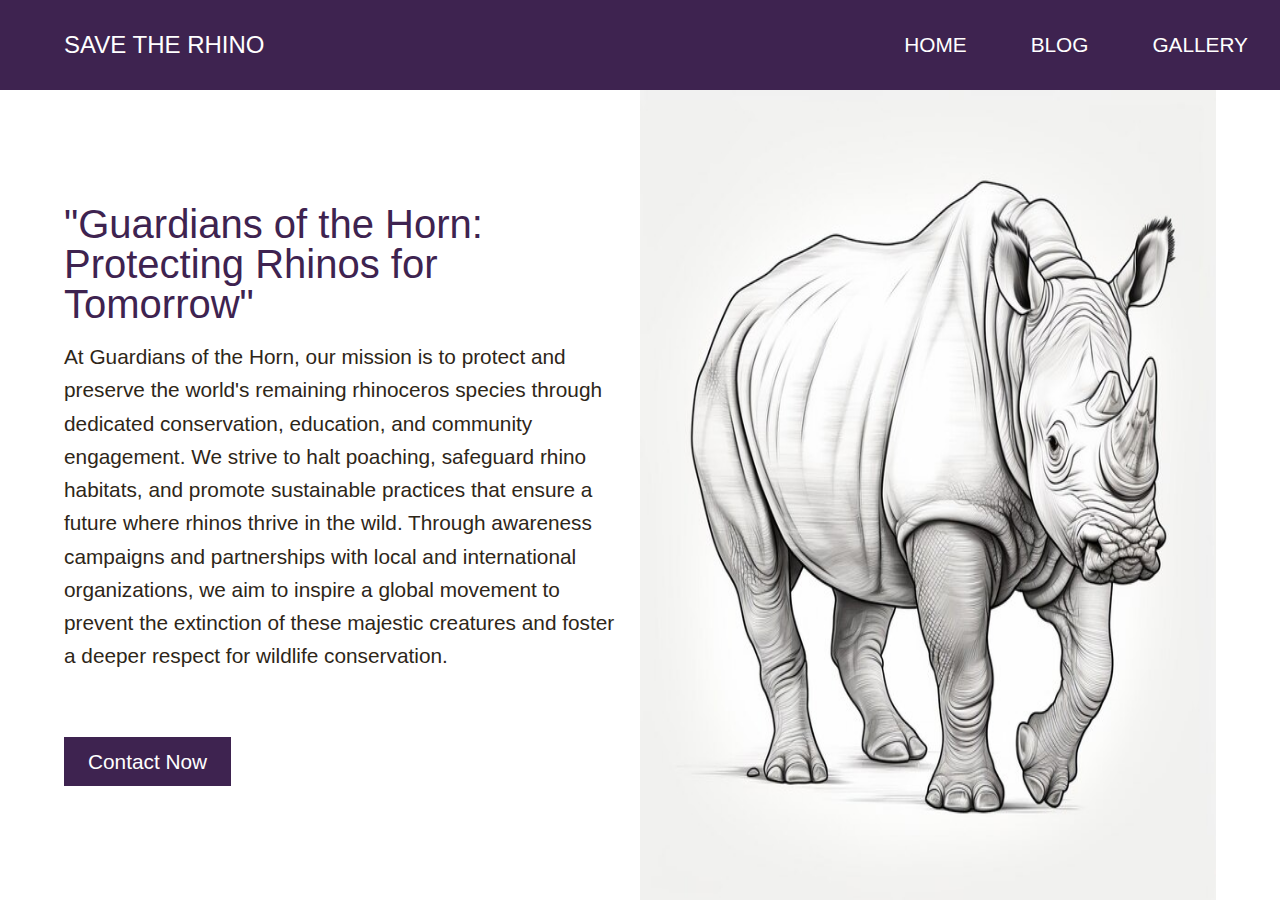
<file: index.html>
<!DOCTYPE html>
<html lang="en">
<head>
    <meta charset="UTF-8">
    <meta name="viewport" content="width=device-width, initial-scale=1.0">
    <link rel="stylesheet" href="https://cdnjs.cloudflare.com/ajax/libs/font-awesome/6.6.0/css/all.min.css" integrity="sha512-Kc323vGBEqzTmouAECnVceyQqyqdsSiqLQISBL29aUW4U/M7pSPA/gEUZQqv1cwx4OnYxTxve5UMg5GT6L4JJg==" crossorigin="anonymous" referrerpolicy="no-referrer" />
    <link rel="stylesheet" href="style.css">
    <title>Save The Rhino|| Home page</title>
</head>
<body>
    <header>
        <div class="main-nav">
       <a href="index.html" class="logo">SAVE THE RHINO</a>
       <ul>
        <li><a href="index.html">HOME</a></li>
        <li><a href="blog.html">BLOG</a></li>
        <li><a href="gallery.html">GALLERY</a></li>
       </ul>
        </div>

       
    </header>
    <div class="container">
        <div class="hero">
            <div class="content">
                <h1 class="heading-primary">
                    "Guardians of the Horn: Protecting Rhinos for Tomorrow"
                </h1>
                <p>
                    At Guardians of the Horn, our mission is to protect and preserve the world's remaining rhinoceros species through dedicated conservation, education, and community engagement. We strive to halt poaching, safeguard rhino habitats, and promote sustainable practices that ensure a future where rhinos thrive in the wild. Through awareness campaigns and partnerships with local and international organizations, we aim to inspire a global movement to prevent the extinction of these majestic creatures and foster a deeper respect for wildlife conservation.
                </p>
                <a href="contact.html" class="btn">Contact Now</a>
            </div>
            <div class="hero-img">
                <img src="vector rhino.jpg" alt="Hero Image">
            </div>
        </div>
    </div>
    
</body>
</html>
</file>
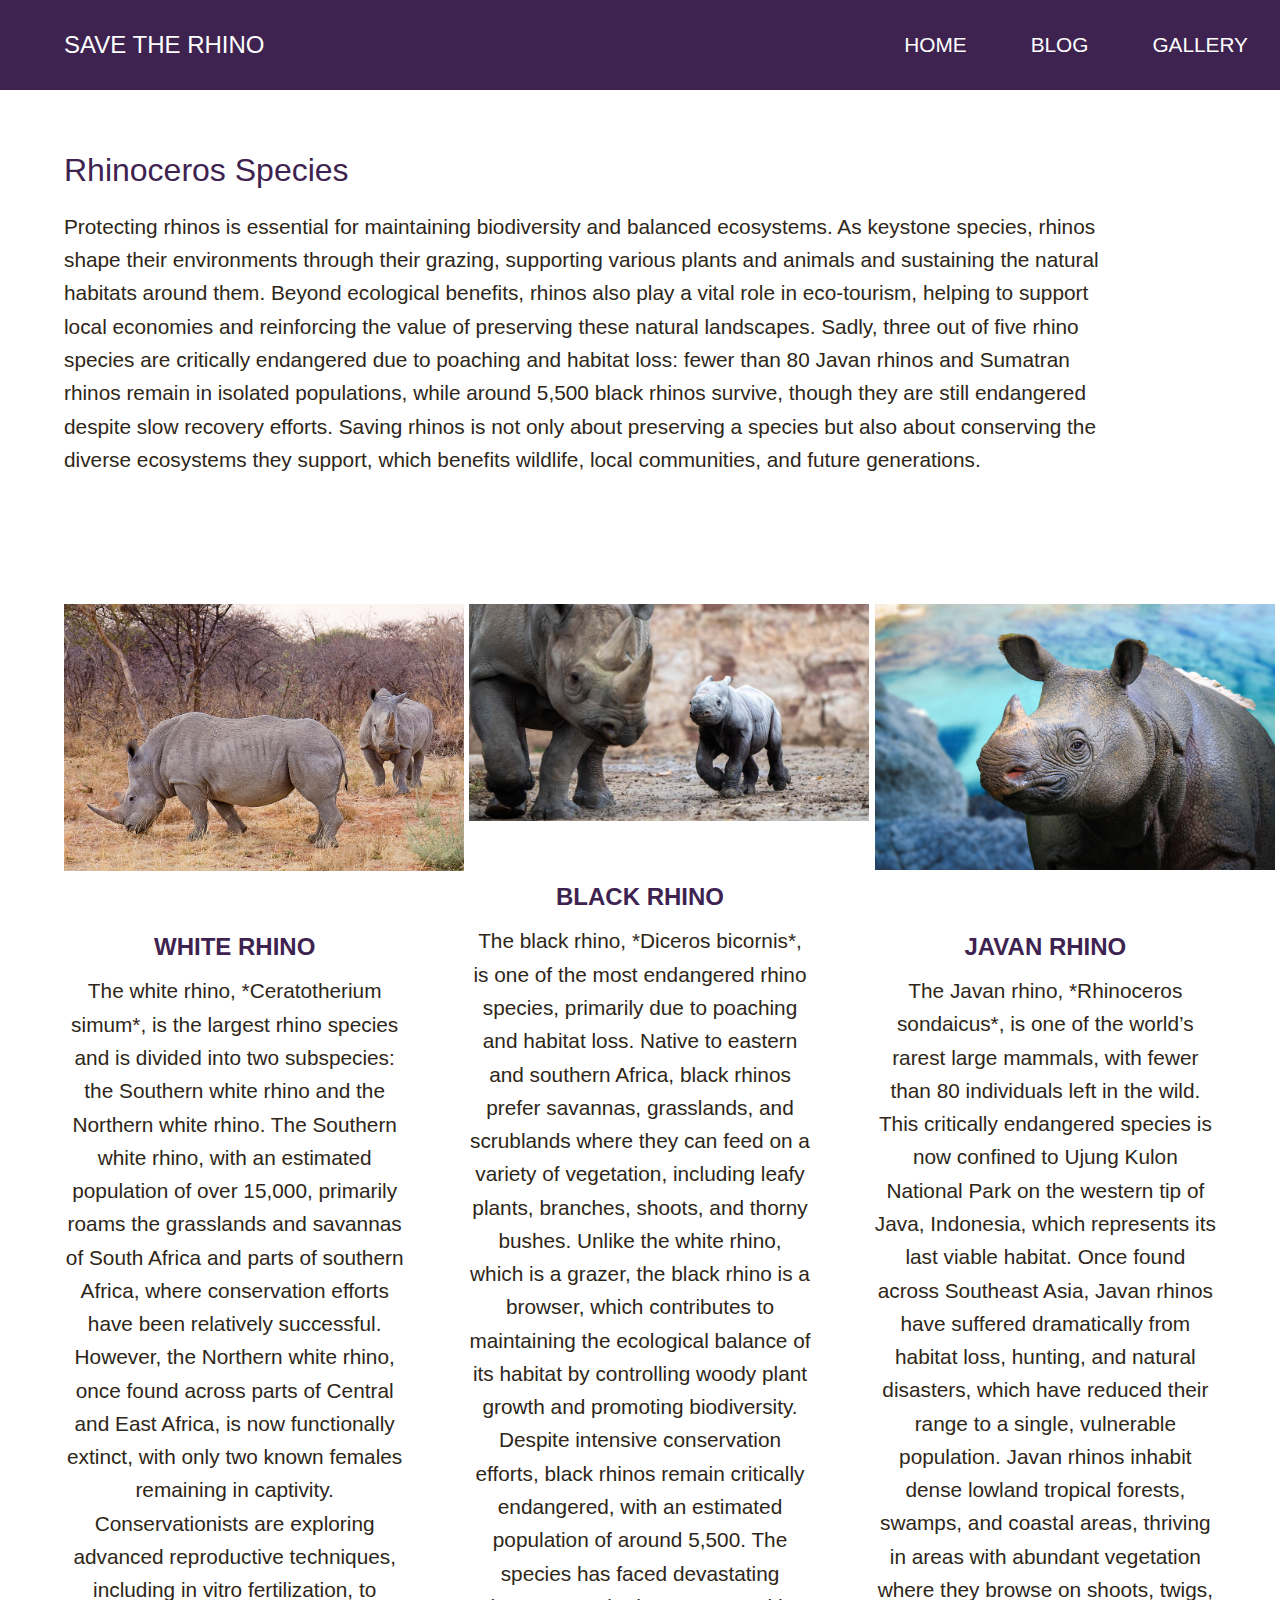
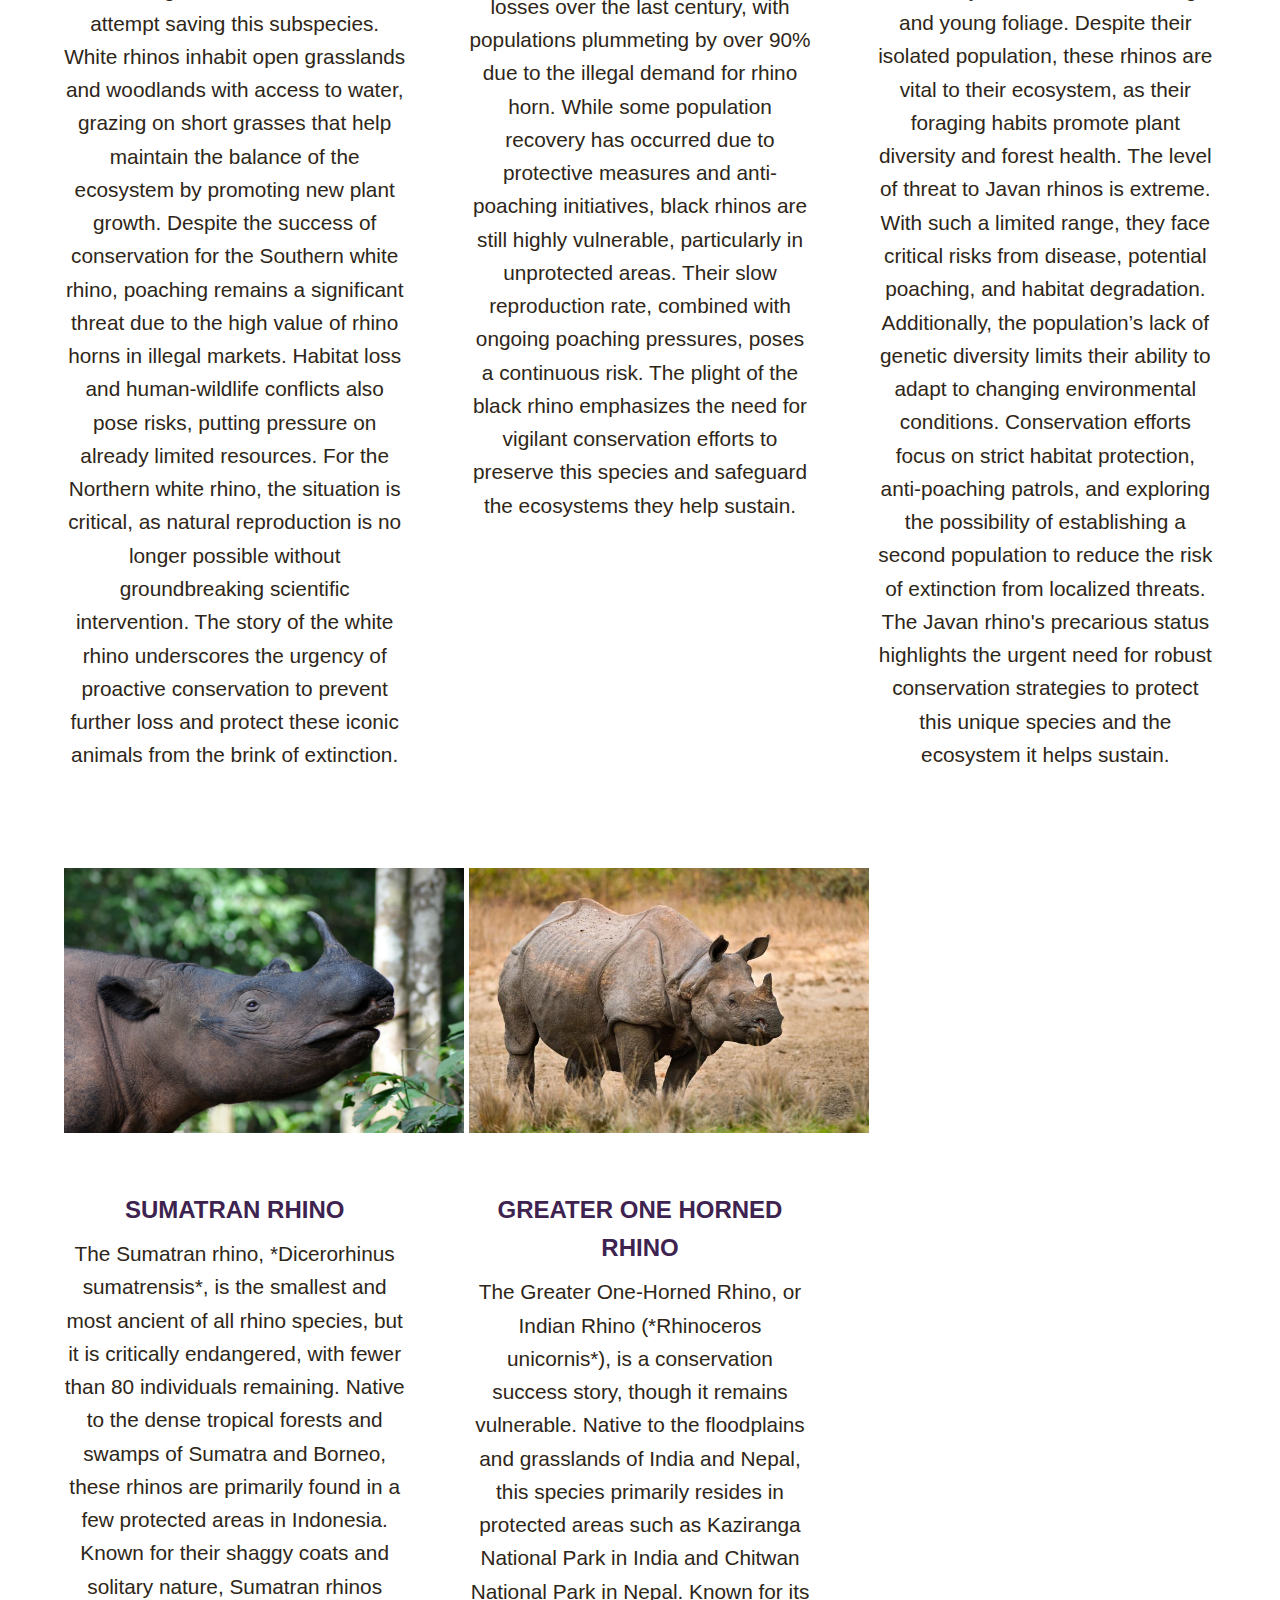
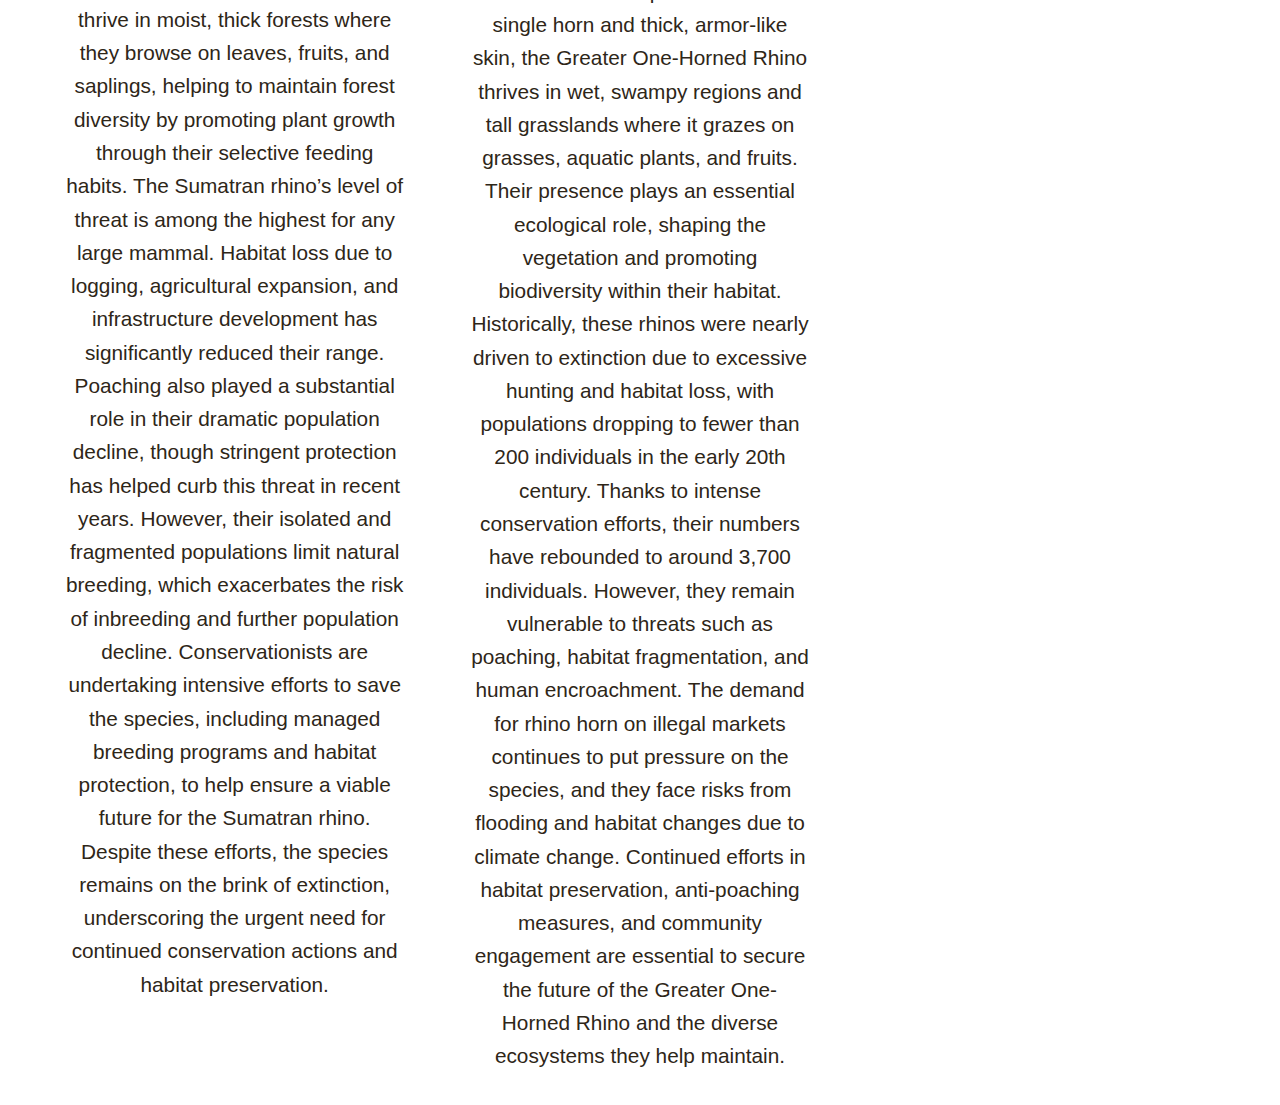
<file: blog.html>
<!DOCTYPE html>
<html lang="en">
<head>
    <meta charset="UTF-8">
    <meta name="viewport" content="width=device-width, initial-scale=1.0">
    <link rel="stylesheet" href="https://cdnjs.cloudflare.com/ajax/libs/font-awesome/6.6.0/css/all.min.css" integrity="sha512-Kc323vGBEqzTmouAECnVceyQqyqdsSiqLQISBL29aUW4U/M7pSPA/gEUZQqv1cwx4OnYxTxve5UMg5GT6L4JJg==" crossorigin="anonymous" referrerpolicy="no-referrer" />
    <link rel="stylesheet" href="style.css">
    <title>Save The Rhino|| About page</title>
</head>
<body>
    <header>
        <div class="main-nav">
       <a href="index.html" class="logo">SAVE THE RHINO</a>
       <ul>
        <li><a href="index.html">HOME</a></li>
        <li><a href="blog.html">BLOG</a></li>
        <li><a href="gallery.html">GALLERY</a></li>
       </ul>
        </div>

        
    </header>
    <div class="container">
        <div class="description">
            <h2 class="heading-secondary">
                Rhinoceros Species
            </h2>
            <p>Protecting rhinos is essential for maintaining biodiversity and balanced ecosystems. As keystone species, rhinos shape their environments through their grazing, supporting various plants and animals and sustaining the natural habitats around them. Beyond ecological benefits, rhinos also play a vital role in eco-tourism, helping to support local economies and reinforcing the value of preserving these natural landscapes. Sadly, three out of five rhino species are critically endangered due to poaching and habitat loss: fewer than 80 Javan rhinos and Sumatran rhinos remain in isolated populations, while around 5,500 black rhinos survive, though they are still endangered despite slow recovery efforts. Saving rhinos is not only about preserving a species but also about conserving the diverse ecosystems they support, which benefits wildlife, local communities, and future generations.</p>
        </div>
        <div class="cards">
            <div class="card">
                <div class="icon"><img src="Southern white rhinos near Waterberg National Park, Namibia.jpg" alt="Image 1"></div>
                <h3 class="heading-tertiary">WHITE RHINO</h3>
                <p>The white rhino, *Ceratotherium simum*, is the largest rhino species and is divided into two subspecies: the Southern white rhino and the Northern white rhino. The Southern white rhino, with an estimated population of over 15,000, primarily roams the grasslands and savannas of South Africa and parts of southern Africa, where conservation efforts have been relatively successful. However, the Northern white rhino, once found across parts of Central and East Africa, is now functionally extinct, with only two known females remaining in captivity. Conservationists are exploring advanced reproductive techniques, including in vitro fertilization, to attempt saving this subspecies.

                    White rhinos inhabit open grasslands and woodlands with access to water, grazing on short grasses that help maintain the balance of the ecosystem by promoting new plant growth. Despite the success of conservation for the Southern white rhino, poaching remains a significant threat due to the high value of rhino horns in illegal markets. Habitat loss and human-wildlife conflicts also pose risks, putting pressure on already limited resources. For the Northern white rhino, the situation is critical, as natural reproduction is no longer possible without groundbreaking scientific intervention. The story of the white rhino underscores the urgency of proactive conservation to prevent further loss and protect these iconic animals from the brink of extinction.</p>
    
            </div>
            <div class="card">
                <div class="icon"><img src="black rhino.jpg" alt="Image 2"></div>
                <h3 class="heading-tertiary">BLACK RHINO</h3>
                <p>The black rhino, *Diceros bicornis*, is one of the most endangered rhino species, primarily due to poaching and habitat loss. Native to eastern and southern Africa, black rhinos prefer savannas, grasslands, and scrublands where they can feed on a variety of vegetation, including leafy plants, branches, shoots, and thorny bushes. Unlike the white rhino, which is a grazer, the black rhino is a browser, which contributes to maintaining the ecological balance of its habitat by controlling woody plant growth and promoting biodiversity.

                    Despite intensive conservation efforts, black rhinos remain critically endangered, with an estimated population of around 5,500. The species has faced devastating losses over the last century, with populations plummeting by over 90% due to the illegal demand for rhino horn. While some population recovery has occurred due to protective measures and anti-poaching initiatives, black rhinos are still highly vulnerable, particularly in unprotected areas. Their slow reproduction rate, combined with ongoing poaching pressures, poses a continuous risk. The plight of the black rhino emphasizes the need for vigilant conservation efforts to preserve this species and safeguard the ecosystems they help sustain.</p>
    
            </div>
            <div class="card">
                <div class="icon"><img src="javan rhino.png" alt="Image 3"></div>
                <h3 class="heading-tertiary">JAVAN RHINO</h3>
                <p>The Javan rhino, *Rhinoceros sondaicus*, is one of the world’s rarest large mammals, with fewer than 80 individuals left in the wild. This critically endangered species is now confined to Ujung Kulon National Park on the western tip of Java, Indonesia, which represents its last viable habitat. Once found across Southeast Asia, Javan rhinos have suffered dramatically from habitat loss, hunting, and natural disasters, which have reduced their range to a single, vulnerable population. 

                    Javan rhinos inhabit dense lowland tropical forests, swamps, and coastal areas, thriving in areas with abundant vegetation where they browse on shoots, twigs, and young foliage. Despite their isolated population, these rhinos are vital to their ecosystem, as their foraging habits promote plant diversity and forest health. The level of threat to Javan rhinos is extreme. With such a limited range, they face critical risks from disease, potential poaching, and habitat degradation. Additionally, the population’s lack of genetic diversity limits their ability to adapt to changing environmental conditions. Conservation efforts focus on strict habitat protection, anti-poaching patrols, and exploring the possibility of establishing a second population to reduce the risk of extinction from localized threats. The Javan rhino's precarious status highlights the urgent need for robust conservation strategies to protect this unique species and the ecosystem it helps sustain.</p>
    
            </div>
            <div class="card">
                <div class="icon"><img src="SumatranRhion.jpg" alt="Image 4"></div>
                <h3 class="heading-tertiary">SUMATRAN RHINO</h3>
                <p>The Sumatran rhino, *Dicerorhinus sumatrensis*, is the smallest and most ancient of all rhino species, but it is critically endangered, with fewer than 80 individuals remaining. Native to the dense tropical forests and swamps of Sumatra and Borneo, these rhinos are primarily found in a few protected areas in Indonesia. Known for their shaggy coats and solitary nature, Sumatran rhinos thrive in moist, thick forests where they browse on leaves, fruits, and saplings, helping to maintain forest diversity by promoting plant growth through their selective feeding habits.

                    The Sumatran rhino’s level of threat is among the highest for any large mammal. Habitat loss due to logging, agricultural expansion, and infrastructure development has significantly reduced their range. Poaching also played a substantial role in their dramatic population decline, though stringent protection has helped curb this threat in recent years. However, their isolated and fragmented populations limit natural breeding, which exacerbates the risk of inbreeding and further population decline. Conservationists are undertaking intensive efforts to save the species, including managed breeding programs and habitat protection, to help ensure a viable future for the Sumatran rhino. Despite these efforts, the species remains on the brink of extinction, underscoring the urgent need for continued conservation actions and habitat preservation.</p>
    
            </div>
            <div class="card">
                <div class="icon"><img src="GreaterOneHornedRhino.jpg" alt="Image 5"></div>
                <h3 class="heading-tertiary">GREATER ONE HORNED RHINO</h3>
                <p>The Greater One-Horned Rhino, or Indian Rhino (*Rhinoceros unicornis*), is a conservation success story, though it remains vulnerable. Native to the floodplains and grasslands of India and Nepal, this species primarily resides in protected areas such as Kaziranga National Park in India and Chitwan National Park in Nepal. Known for its single horn and thick, armor-like skin, the Greater One-Horned Rhino thrives in wet, swampy regions and tall grasslands where it grazes on grasses, aquatic plants, and fruits. Their presence plays an essential ecological role, shaping the vegetation and promoting biodiversity within their habitat.

                    Historically, these rhinos were nearly driven to extinction due to excessive hunting and habitat loss, with populations dropping to fewer than 200 individuals in the early 20th century. Thanks to intense conservation efforts, their numbers have rebounded to around 3,700 individuals. However, they remain vulnerable to threats such as poaching, habitat fragmentation, and human encroachment. The demand for rhino horn on illegal markets continues to put pressure on the species, and they face risks from flooding and habitat changes due to climate change. Continued efforts in habitat preservation, anti-poaching measures, and community engagement are essential to secure the future of the Greater One-Horned Rhino and the diverse ecosystems they help maintain.</p>
    
            </div>



        </div>
        
    </div>
    
</body>
</html>
</file>
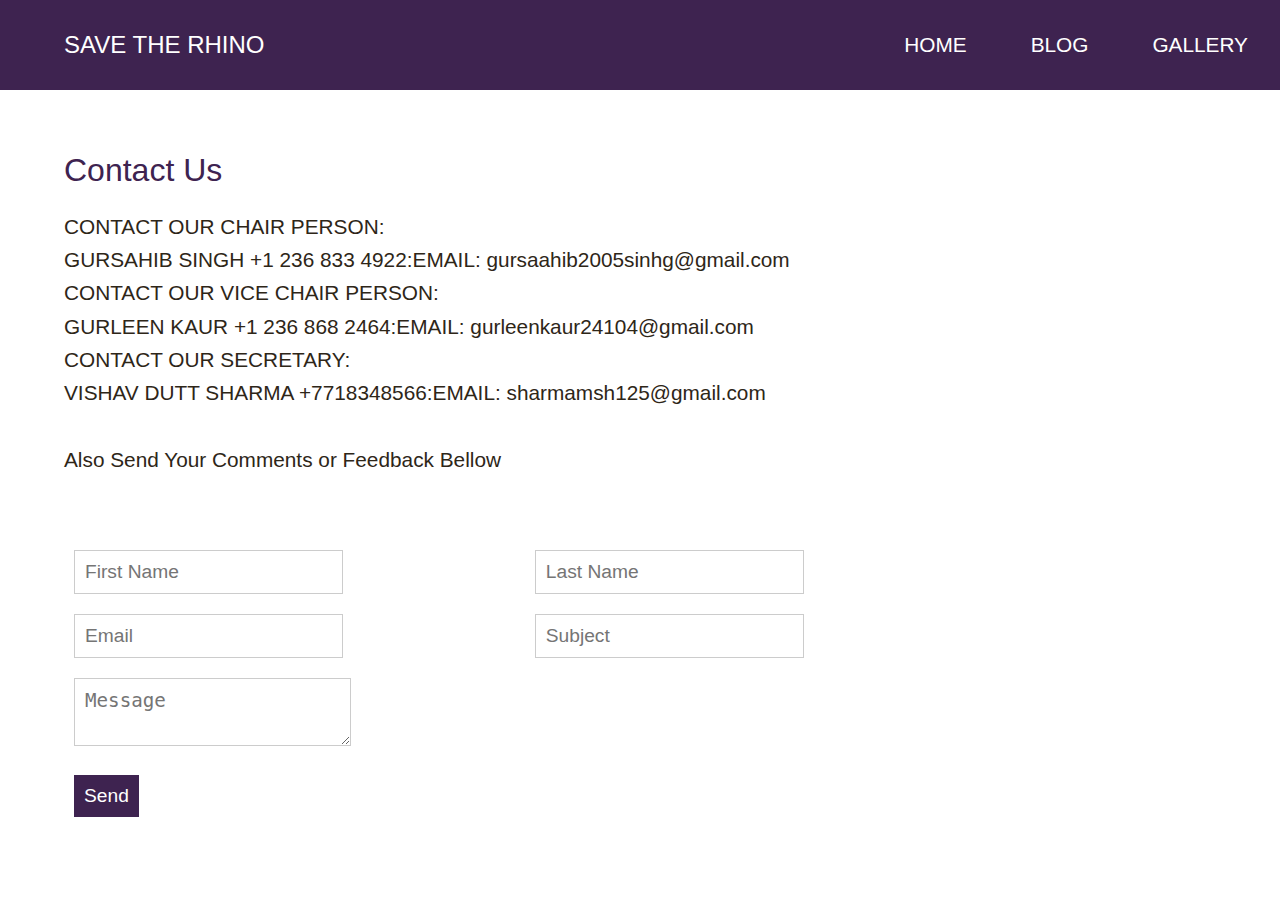
<file: contact.html>
<!DOCTYPE html>
<html lang="en">
<head>
    <meta charset="UTF-8">
    <meta name="viewport" content="width=device-width, initial-scale=1.0">
    <link rel="stylesheet" href="https://cdnjs.cloudflare.com/ajax/libs/font-awesome/6.6.0/css/all.min.css" integrity="sha512-Kc323vGBEqzTmouAECnVceyQqyqdsSiqLQISBL29aUW4U/M7pSPA/gEUZQqv1cwx4OnYxTxve5UMg5GT6L4JJg==" crossorigin="anonymous" referrerpolicy="no-referrer" />
    <link rel="stylesheet" href="style.css">
    <title>Save The Rhino|| Contact page page</title>
</head>
<body>
    <header>
        <div class="main-nav">
       <a href="index.html" class="logo">SAVE THE RHINO</a>
       <ul>
        <li><a href="index.html">HOME</a></li>
        <li><a href="blog.html">BLOG</a></li>
        <li><a href="gallery.html">GALLERY</a></li>
       </ul>
        </div>

       
    </header>
    <div class="container">
        <div class="description">
            <h2 class="heading-secondary">
                Contact Us
            </h2>
            <p>CONTACT OUR CHAIR PERSON:<br>GURSAHIB SINGH +1 236 833 4922:EMAIL: gursaahib2005sinhg@gmail.com</p>
            <p>CONTACT OUR VICE CHAIR PERSON:<br>GURLEEN KAUR +1 236 868 2464:EMAIL: gurleenkaur24104@gmail.com</p>
            <p>CONTACT OUR SECRETARY:<br>VISHAV DUTT SHARMA +7718348566:EMAIL: sharmamsh125@gmail.com</p><br>
            <p>Also Send Your Comments or Feedback Bellow</p>
        </div>
        <div class="contact-form mb">
            <form>
                <div class="row">
                    <div class="input50">
                        <input type="text" placeholder="First Name">
                    </div>
                    <div class="input50">
                        <input type="text" placeholder="Last Name">
                    </div>
                </div>

                <div class="row">
                    <div class="input50">
                        <input type="email" placeholder="Email">
                    </div>
                    <div class="input50">
                        <input type="text" placeholder="Subject">
                    </div>
                </div>

                
                <div class="row">
                    <div class="input100">
                       <textarea placeholder="Message"></textarea>
                    </div>
                    
                </div>

                <div class="row">
                    <div class="input100">
                       <input type="submit" value="Send"></input>
                    </div>
                    
                </div>
            </form>

        </div>
        
     
        
    </div>
    
</body>
</html>
</file>
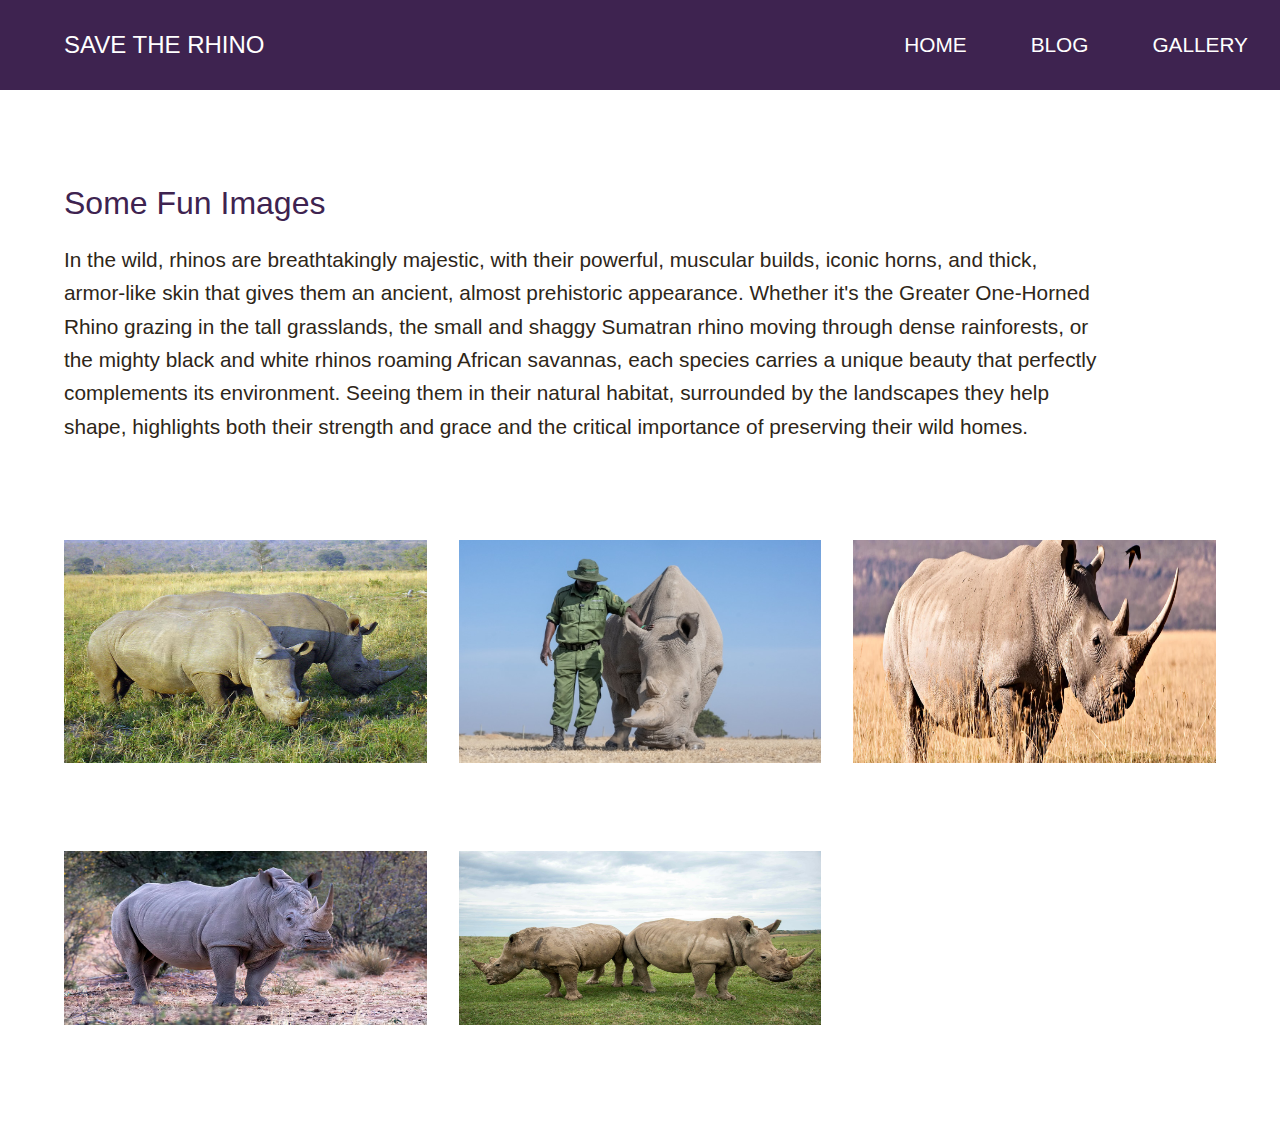
<file: gallery.html>
<!DOCTYPE html>
<html lang="en">
<head>
    <meta charset="UTF-8">
    <meta name="viewport" content="width=device-width, initial-scale=1.0">
    <link rel="stylesheet" href="https://cdnjs.cloudflare.com/ajax/libs/font-awesome/6.6.0/css/all.min.css" integrity="sha512-Kc323vGBEqzTmouAECnVceyQqyqdsSiqLQISBL29aUW4U/M7pSPA/gEUZQqv1cwx4OnYxTxve5UMg5GT6L4JJg==" crossorigin="anonymous" referrerpolicy="no-referrer" />
    <link rel="stylesheet" href="style.css">
    <title>Save The Rhino|| Gallery page</title>
</head>
<body>
    <header>
        <div class="main-nav">
       <a href="index.html" class="logo">SAVE THE RHINO</a>
       <ul>
        <li><a href="index.html">HOME</a></li>
        <li><a href="blog.html">BLOG</a></li>
        <li><a href="gallery.html">GALLERY</a></li>
       </ul>
        </div>

       
    </header>
    <div class="container">
        <div class="description">
            <h2 class="heading-secondary">
                Some Fun Images
            </h2>
            <p>In the wild, rhinos are breathtakingly majestic, with their powerful, muscular builds, iconic horns, and thick, armor-like skin that gives them an ancient, almost prehistoric appearance. Whether it's the Greater One-Horned Rhino grazing in the tall grasslands, the small and shaggy Sumatran rhino moving through dense rainforests, or the mighty black and white rhinos roaming African savannas, each species carries a unique beauty that perfectly complements its environment. Seeing them in their natural habitat, surrounded by the landscapes they help shape, highlights both their strength and grace and the critical importance of preserving their wild homes.</p>
        </div>
        <div class="gallery mb">
            <img src="A photo taken of Rhinoceros eating in a national park in South Africa.jpg" alt="gallery image 1">
            <img src="Northern-white-rhino-Ol-Pejeta.jpg" alt="gallery image 2">
            <img src="rhino 1.jpg" alt="gallery image 3">
            <img src="rhino 2.jpg" alt="gallery image 4">
            <img src="kjr_0975-1-scaled.jpg" alt="gallery image 5">
        </div>
     
        
    </div>
    
</body>
</html>
</file>
<file: style.css>
:root {
    --primary-color:rgb(62, 35, 80);
    --primary-white:#fff;
    --primary-black:rgb(46, 38, 24);
}
*,
*::before,
*::after {
    margin: 0;
    padding: 0;
    box-sizing: border-box;
}
body {
    font-family: sans-serif;
    font-size: 1.3rem;
    min-height: 100vh;
    line-height: 1.6;
}
/*utility*/
.container {
    padding: 0 5%;
}
a {
    color: var(--primary-white);
    text-decoration: none;
}
p {
    color: var(--primary-black);
}

.heading-primary {
    font-size: 2.5rem;
    font-weight: 300;
    line-height: 1;
    color: var(--primary-color);
    margin-bottom: 1rem;
}
.heading-secondary {
    font-size: 2rem;
    font-weight: 300;
    line-height: 1;
    color: var(--primary-color);
    margin-bottom: 1.5rem;

}
.heading-tertiary{
    font-size: 1.5rem;
    color: var(--primary-color);
    margin-bottom: .5rem;


}
.mb {
    margin-bottom: 4rem;
}
/*header*/
header {
    height: 10vh;
    display: flex;
}
.main-nav {
    width: 100%;
    background-color: var(--primary-color);
    padding-left: 5%;
    display: flex;
    align-items: center;
    justify-content: space-between;
}
.main-nav ul,
.sub-nav {
    list-style: none;
    display: flex;
}
.main-nav ul li a {
    text-transform: capitalize;
    padding: 2rem;
}
.logo {
    font-size: 1.5rem;
}
.sub-nav {
    width: 30%;
    padding-right: 5%;
    display: flex;
    align-items: center;
    justify-content: flex-end;
    
}
.sub-nav ul li a {
    color: var(--primary-color);
    padding-left: 1.5rem;

}
/*hero*/
.hero {
    height: calc(100vh - 10vh);
    display: flex;
    justify-content: space-between;
}
.content {
    flex: 0 0 50%;
    display: flex;
    flex-direction: column;
    align-items: flex-start;
    justify-content: center;
    padding-right: 1rem;
}

.hero-img {
    flex: 0 0 50%;
}
.hero-img img {
    width: 100%;
    height: 100%;
}
.btn {
    display: inline-block;
    background-color: var(--primary-color);
    padding: 0.5rem 1.5rem;
    margin-top: 4rem;
}
/*About*/
.description {
    height: 50vh;
    width: 90%;
    display: flex;
    flex-direction: column;
    justify-content: center;
}
.cards {
    display: grid;
    grid-template-columns: repeat(auto-fit, minmax(300px, 1fr));
    gap: 4rem;
    text-align: center;
    margin-top: 4rem;
}
.card {
    margin-bottom: 2rem;
}
.card .icon img {
    width: 25rem;
    height: auto;
    margin-bottom: 3rem;
 }

 /*gallery*/
 .gallery {
    display: grid;
    grid-template-columns: repeat(auto-fit, minmax(300px, 1fr));
    gap: 2rem;
}
.gallery img {
    width: 100%;
    height: 80%;
}
/*comtact*/

.contact-form form {
    width: 80%;
} 
.contact-form .row {
    width: 100%;
    display: flex;
}
.input50 {
    width: 50%;
    margin: 0 10px;

}
.input100 {
    width: 100%;
    margin: 0 10px;
}
.contact-form .row input,
.contact-form .row textarea {
    font-size: 1.2rem;
    font-weight: 300;
    width: 100;
    border: 1px solid rgba(0, 0, 0, 0.2);
    color: var(--primary-black);
    padding: 10px;
    outline: none;
    margin: 10px 0;

}
.contact-form .row input[type="submit"] {
background-color: var(--primary-color);
color: var(--primary-white);
border: 0;
cursor: pointer;

}
</file>
